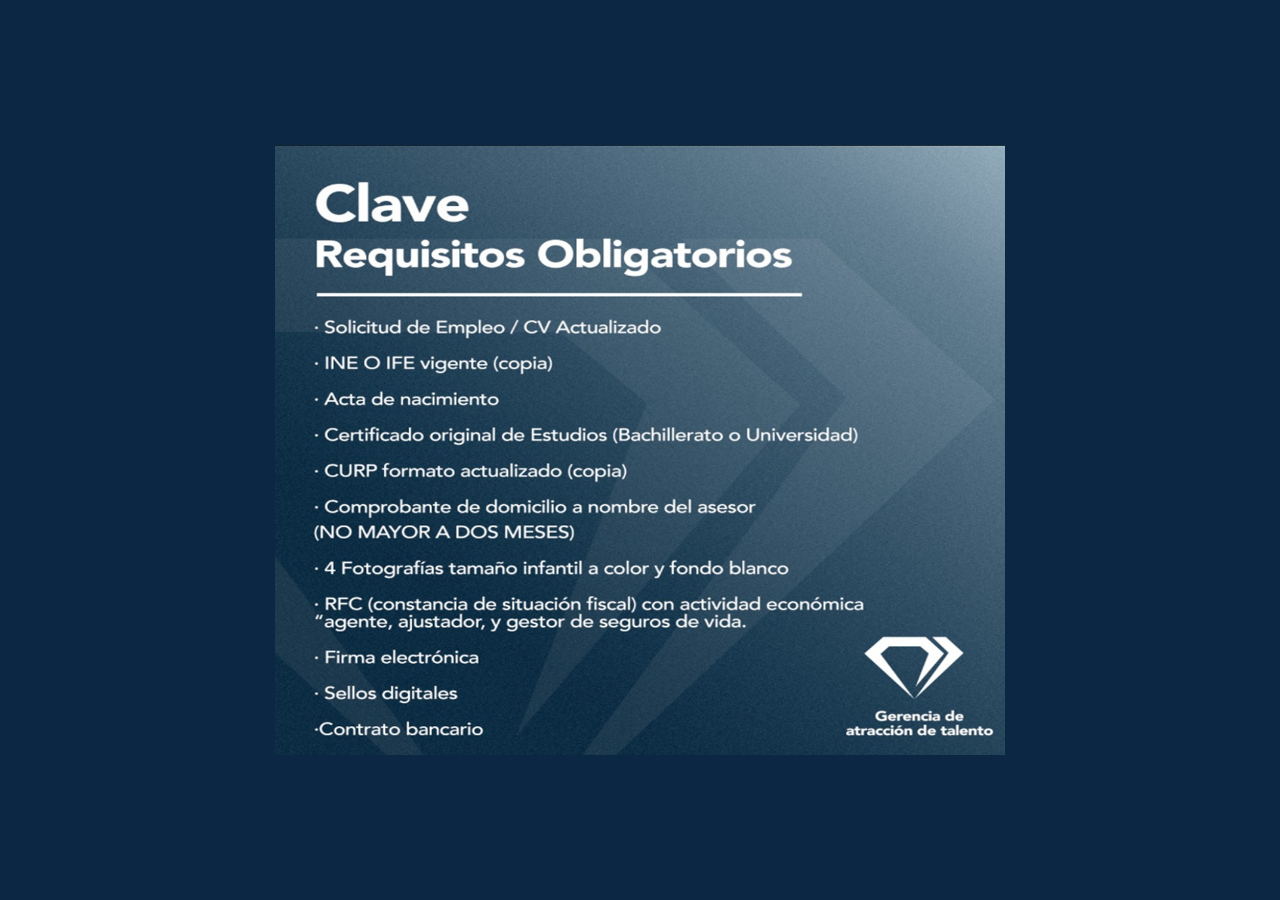
<file: menu2/Documentacion.html>
<!DOCTYPE html>
<html lang="en">
<head>
    <meta charset="UTF-8">
    <meta name="viewport" content="width=device-width, initial-scale=1.0">
    <link rel="stylesheet" href="estilo documentacion.css">
    
    
</head>

</body>
</html>
</file>
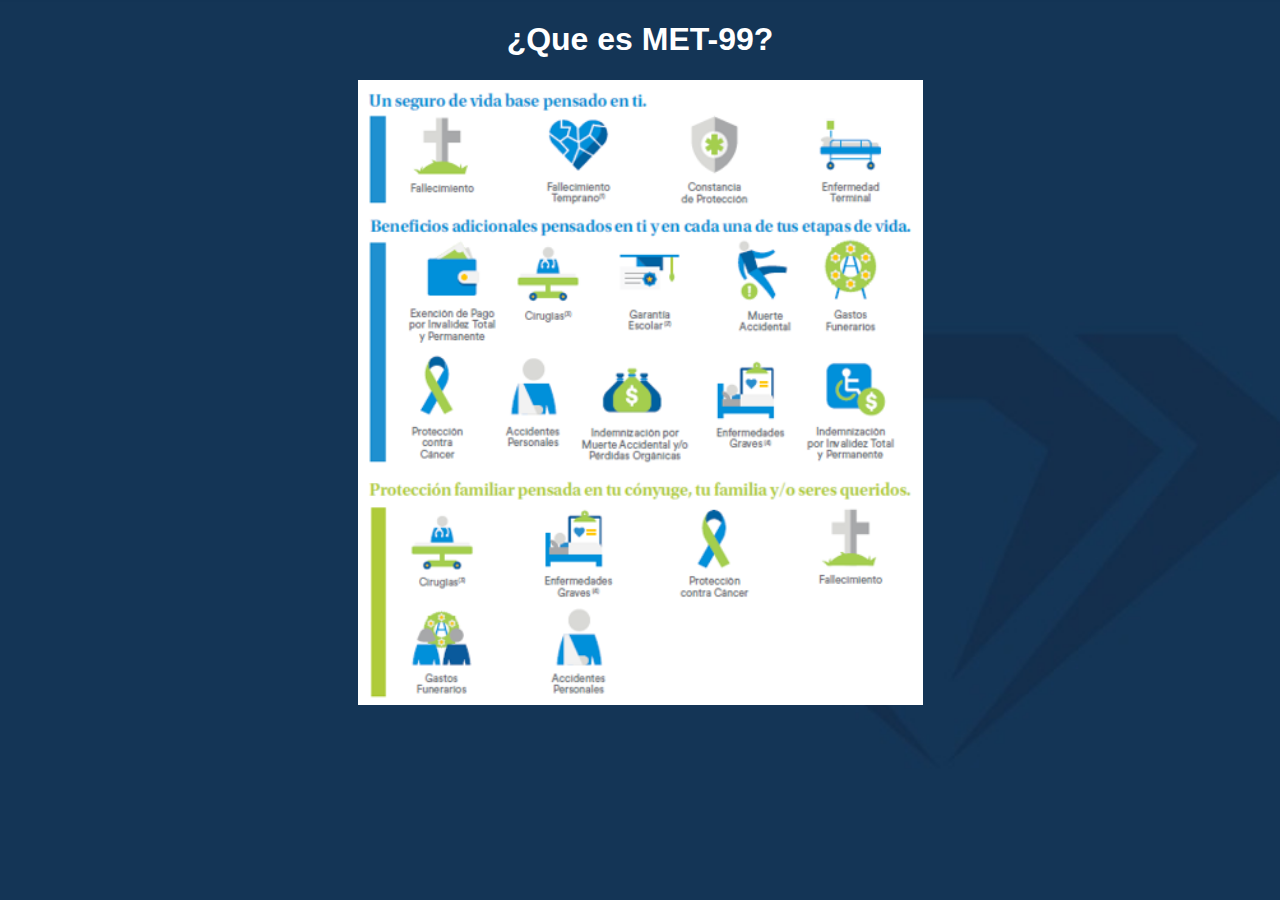
<file: menu2/MET-99.html>
<!DOCTYPE html>
<html lang="en">
<head>
    <meta charset="UTF-8">
    <meta name="viewport" content="width=device-width, initial-scale=1.0">
    <link rel="stylesheet" href="MET.css">
    
    
    <title>MET-99</title>
<style>
    body{
        text-align: center;
    }
</style>

</head>

<body>
    <h1>¿Que es MET-99?</h1>
    <img src="laminamet.png" width="565px" alt="">
   
</body>
</html>
</file>
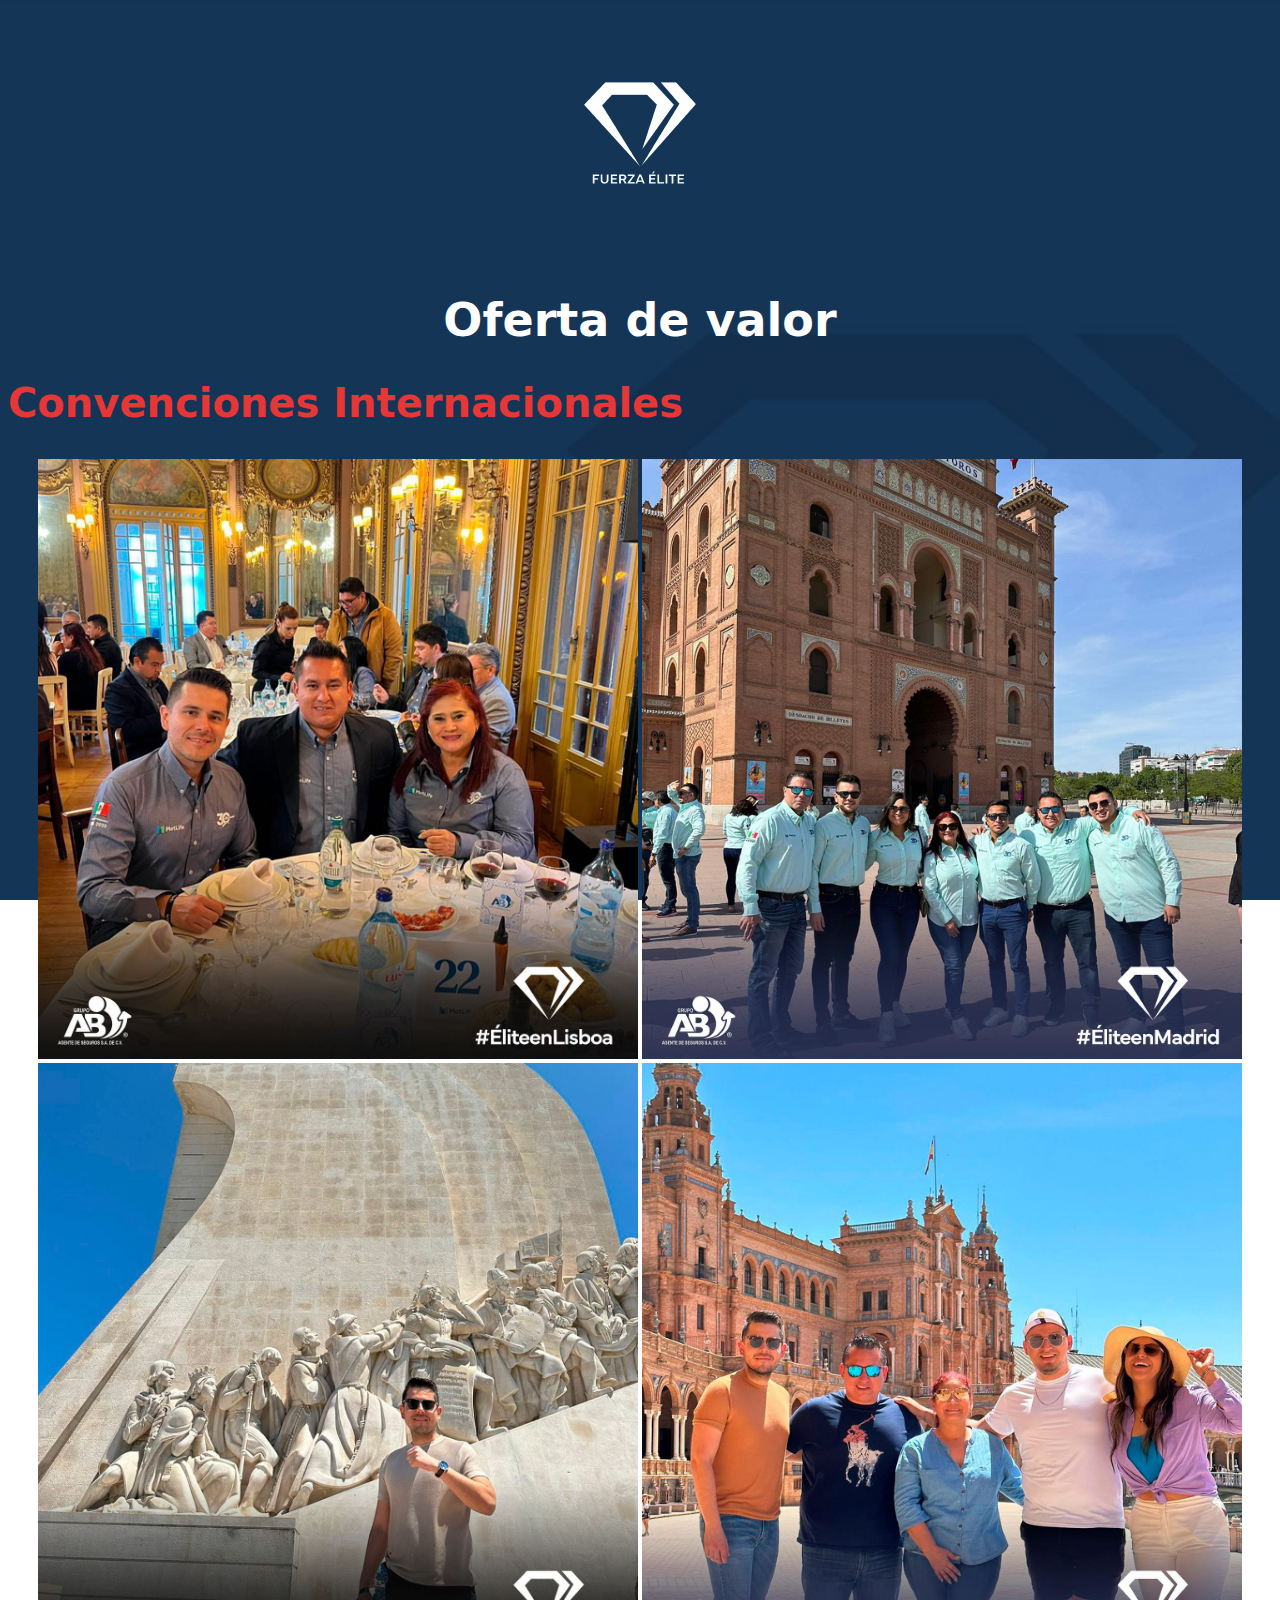
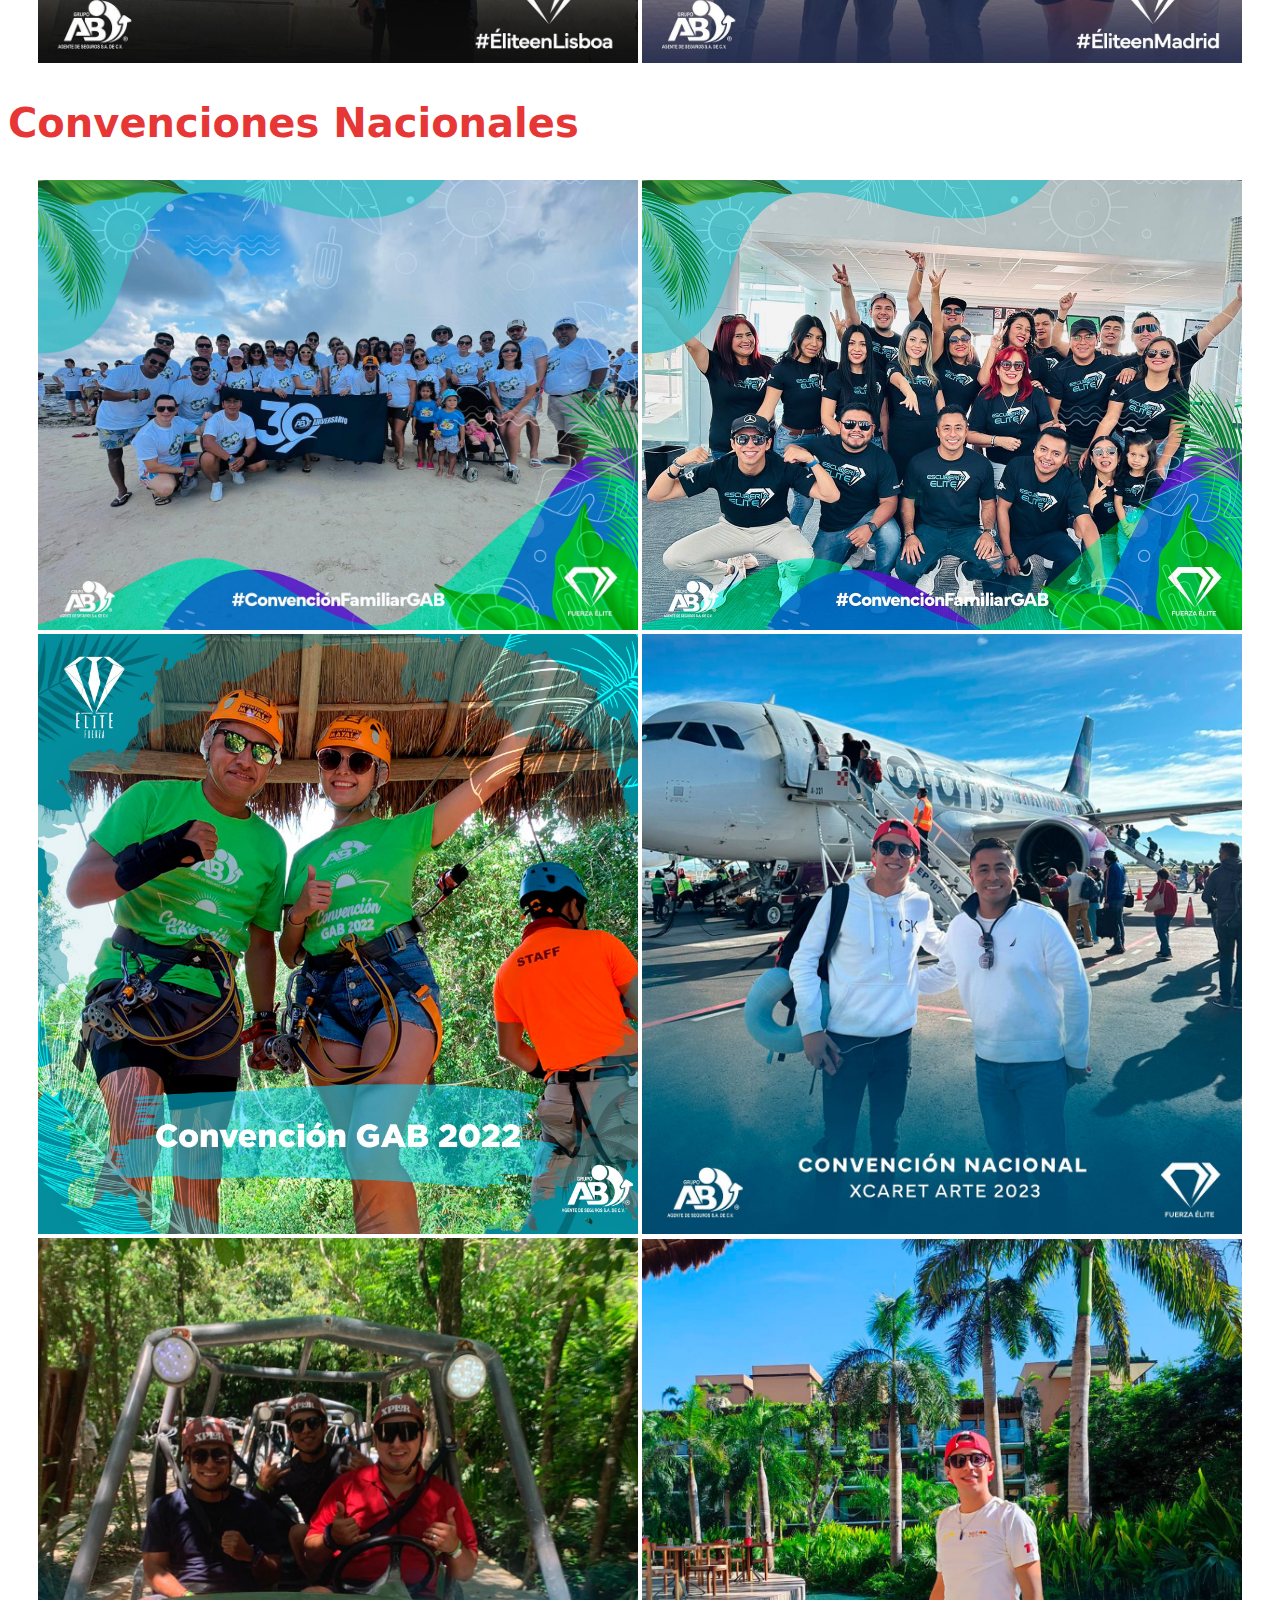
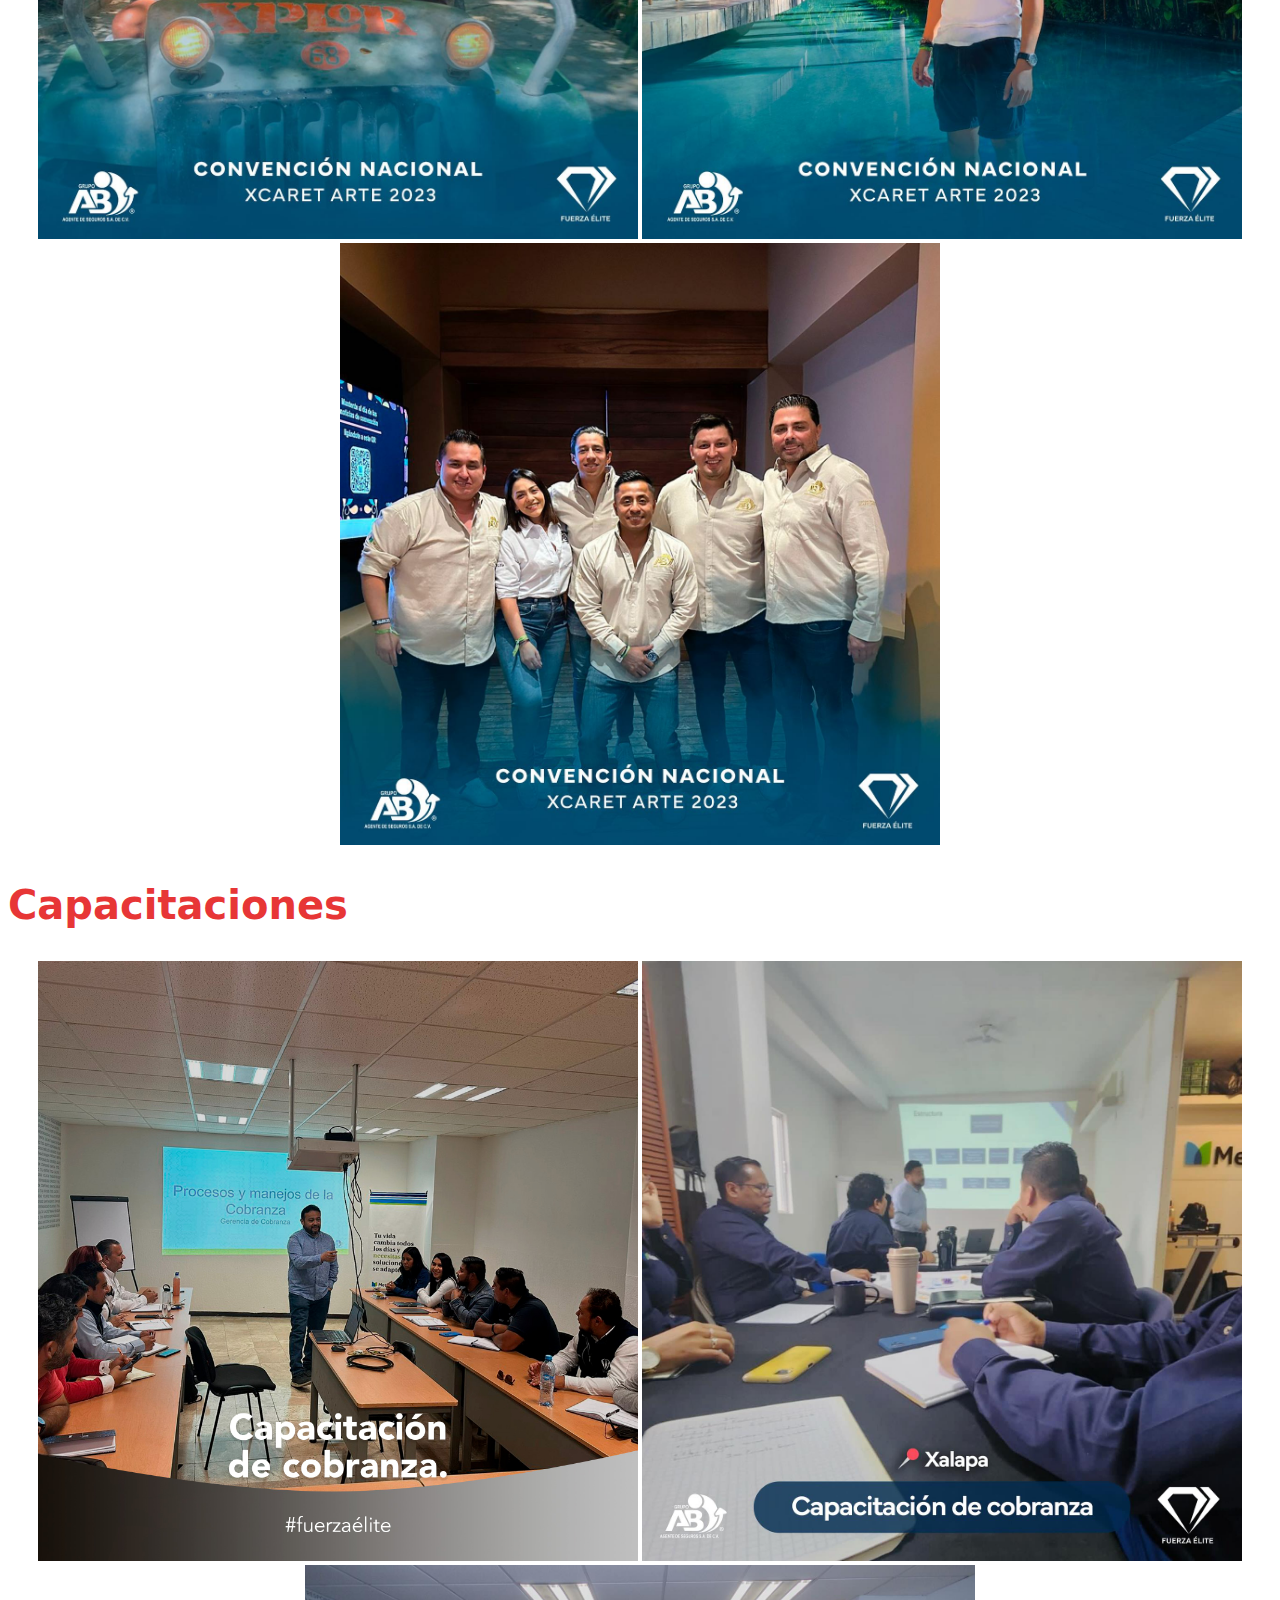
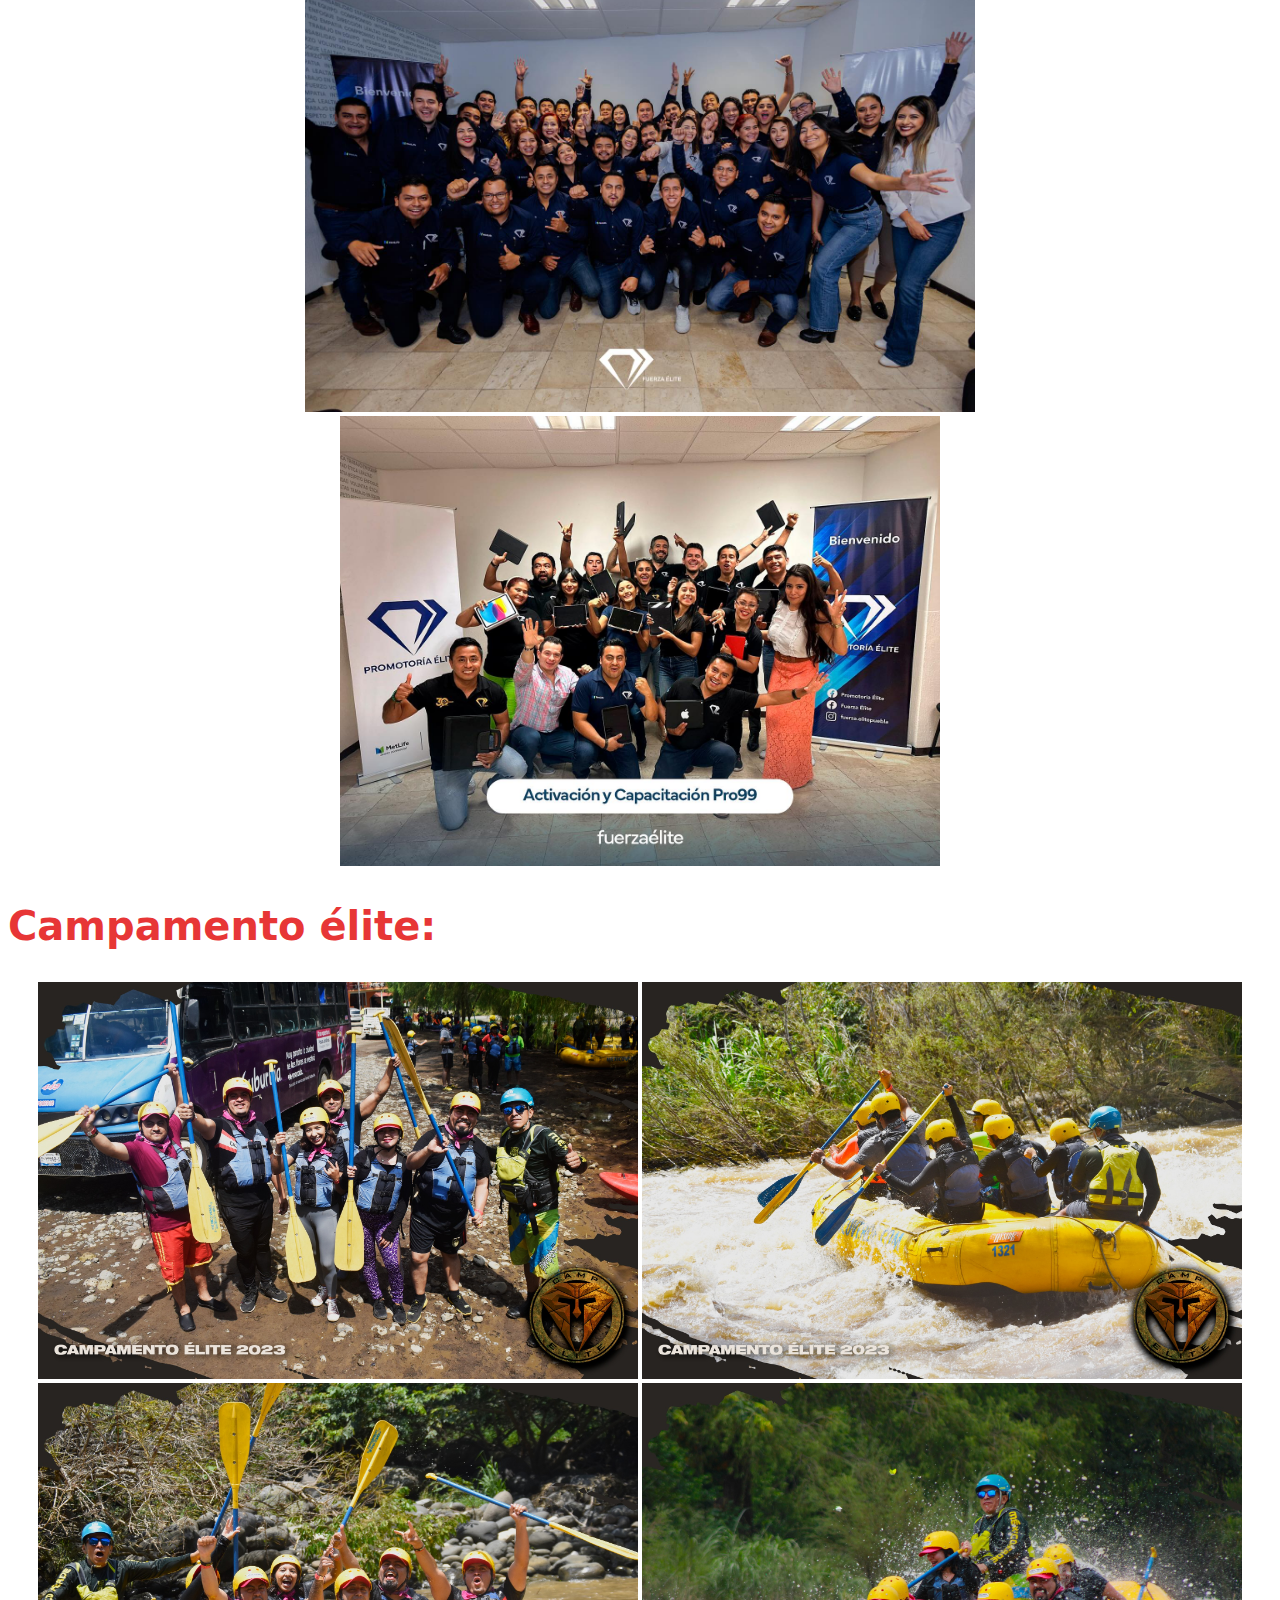
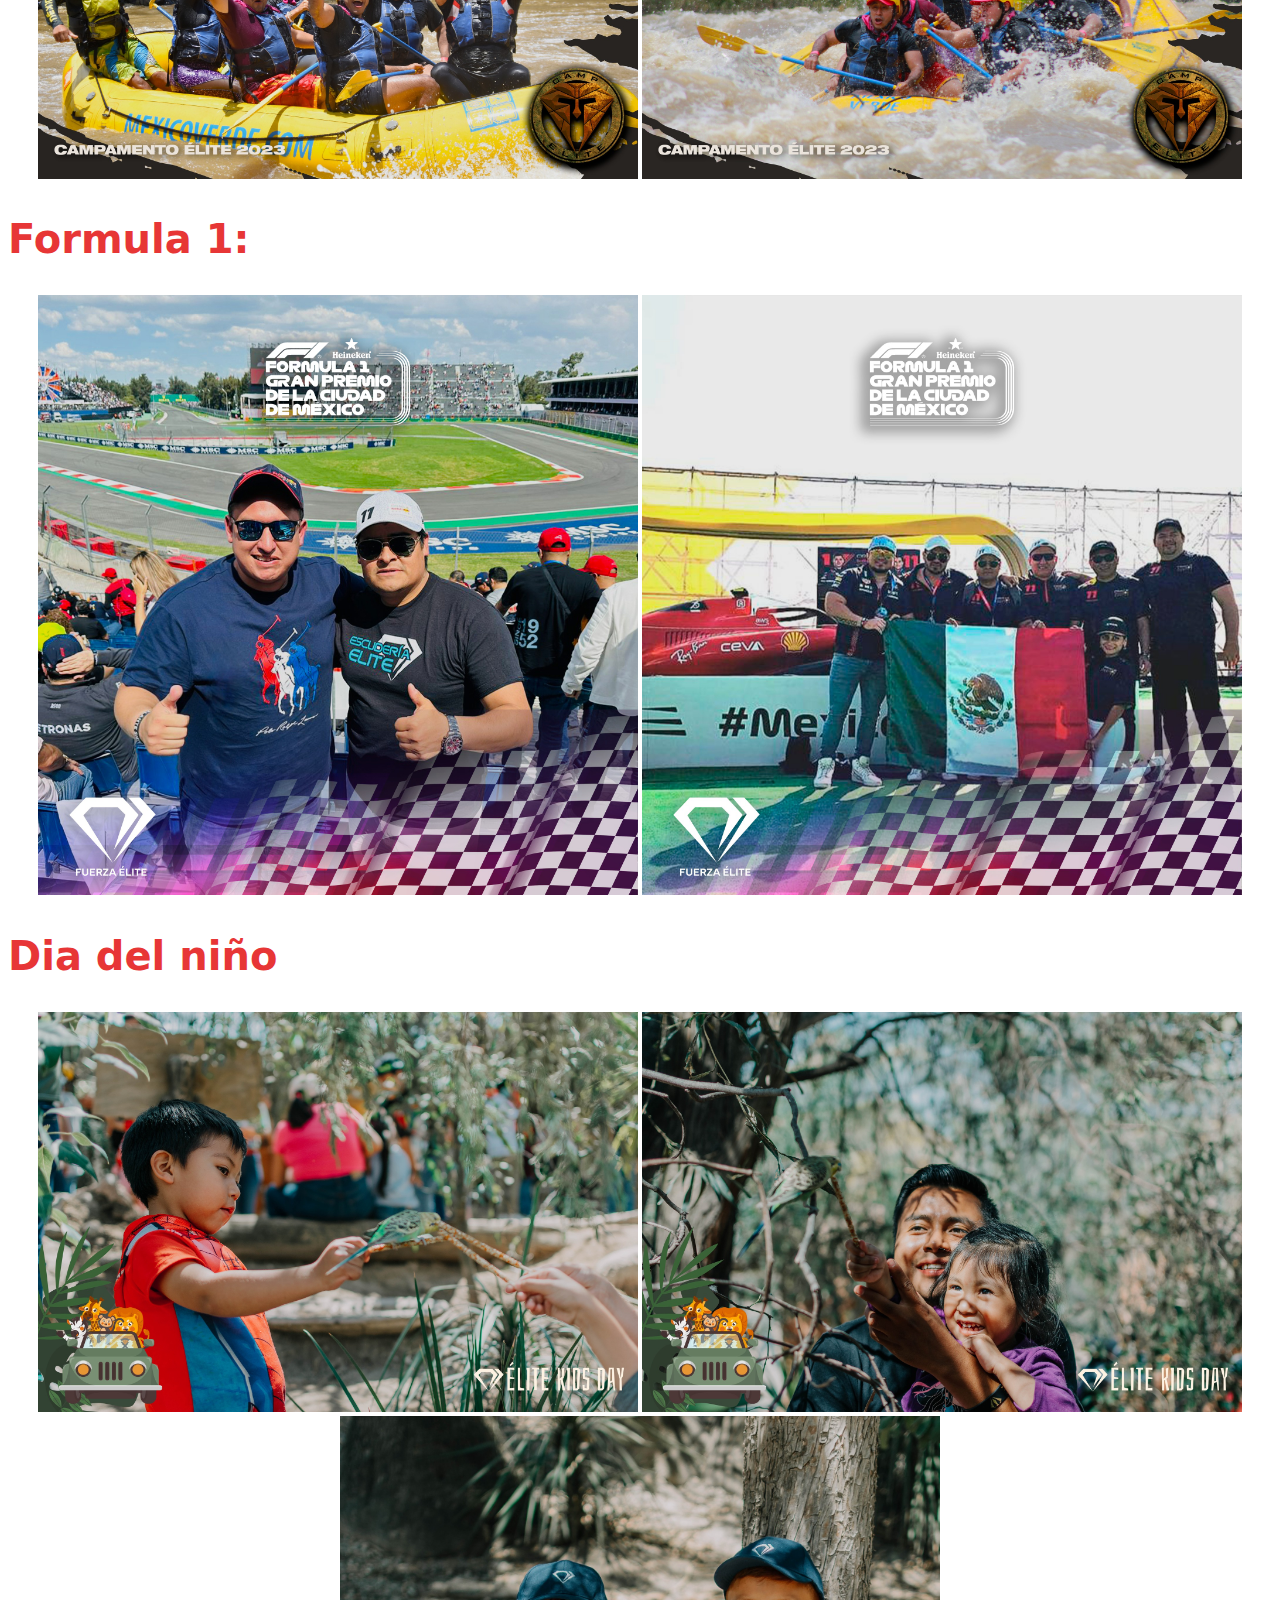
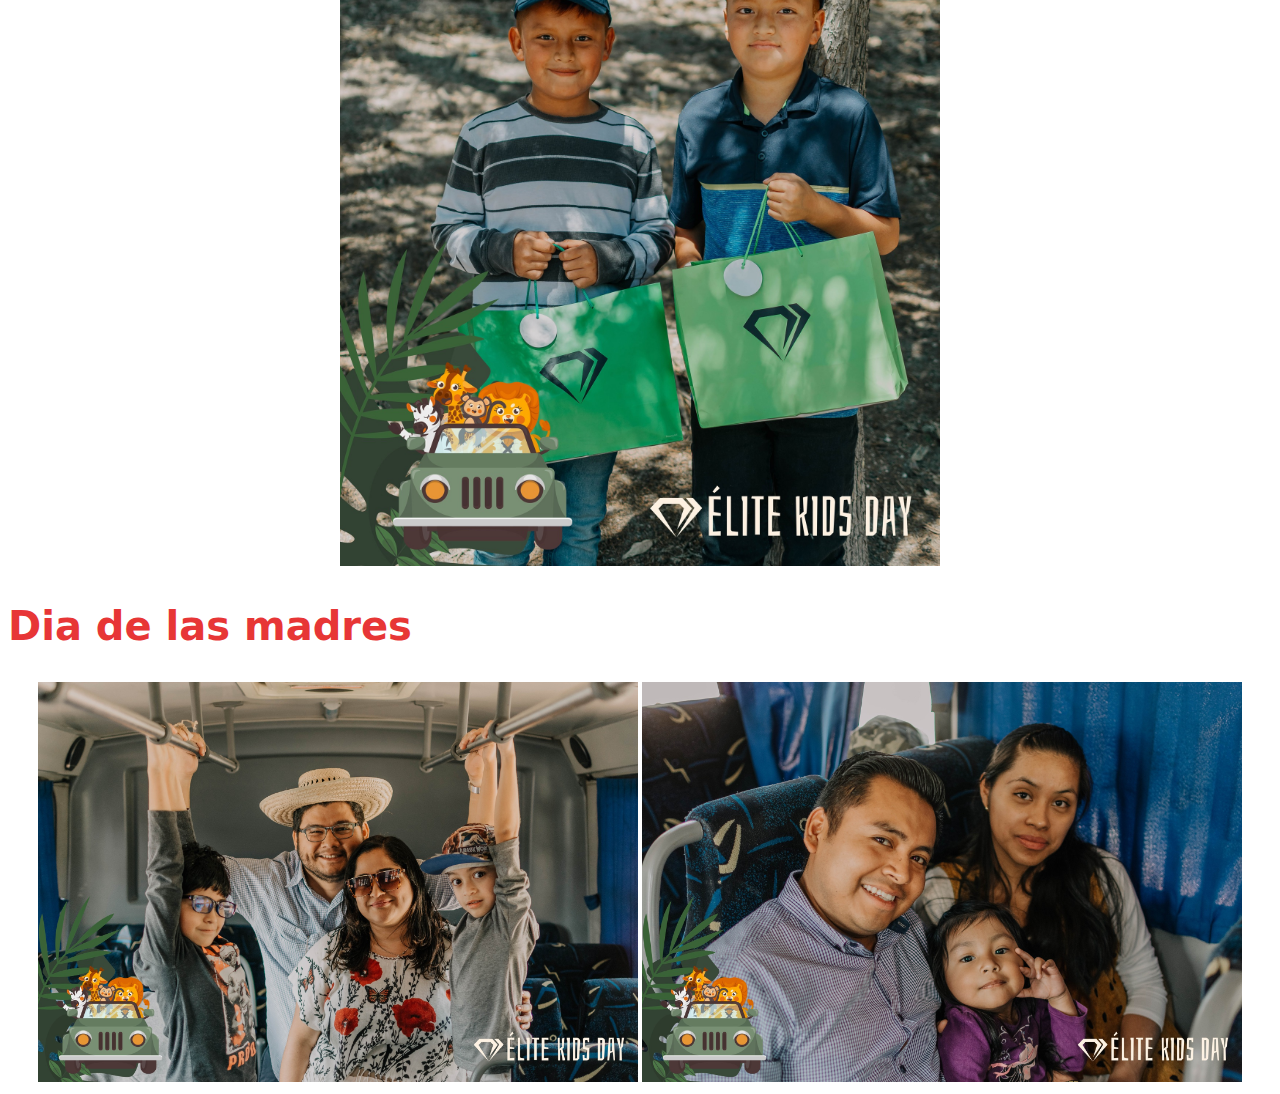
<file: menu2/Oferta de Valor.html>
<!DOCTYPE html>
<html lang="en">
<head>
    <meta charset="UTF-8">
    <meta name="viewport" content="width=device-width, initial-scale=1.0">
    <title>Oferta de Valor</title>
    <link rel="stylesheet" href="Oferta.css">
    
</head>

<style>
    body{
        text-align: center;
    }
</style>
<body>

    <div class="sec-1">
        <img src="341697232_783873692902228_9074840078354184370_n-removebg-preview.png" width="250px" alt="">
      </div>
    

    
    <h1>Oferta de valor  </h1>

<h2>Convenciones Internacionales</h2> 
<img src="internacional 1.jpg" width="600px" alt="">
<img src="internacional 2.jpg" width="600px" alt="">
<img src="internacional 3.jpg" width="600px" alt="">  
<img src="internacional 4.jpg" width="600px" alt=""> 
<h2>Convenciones Nacionales</h2>
<img src="nacional 1.jpg" width="600px" alt="">
<img src="nacional 2.jpg" width="600px" alt="">
<img src="nacional 3.jpg" width="600px" alt="">
<img src="nacional 4.jpg" width="600px" alt="">
<img src="nacional 5.jpg" width="600px" alt="">
<img src="nacional 6.jpg" width="600px" alt="">
<img src="nacional 7.jpg" width="600px" alt="">
<h2>Capacitaciones</h2>
<img src="Capacitacion 1.jpg" width="600px" alt="">
<img src="capacitacion 2.jpg" width="600px" alt="">
<img src="capacitacion 4.jpg" width="670px" alt="">
<img src="capacitacion 5.jpg" width="600px" alt="">
<h2>Campamento élite: </h2>
<img src="cmapamento1.jpg" width="600px" alt="">
<img src="Campamento3.jpg" width="600px" alt="">
<img src="camp.jpg" width="600px" alt="">
<img src="camp2.jpg" width="600px" alt="">
<h2>Formula 1:</h2>
<img src="Formula1.jpg" width="600px" alt="">
<img src="Formula2.jpg" width="600px" alt="">
<h2>Dia del niño </h2>
<img src="Dia del niño1.jpg" width="600px" alt="">
<img src="Dia del niño2.jpg" width="600px" alt="">
<img src="Dia del niño3.jpg" width="600px" alt="">
<h2>Dia de las madres</h2>
<img src="dia de las madres.jpg" width="600px" alt="">
<img src="dia de las madres2.jpg" width="600px" alt="">

</body>
</html>
</file>
<file: menu2/estilo documentacion.css>
body {
    background-image: url("clave\ y\ requisitos.jpeg");
    background-size: 57%;
    background-repeat: no-repeat;
    background-position: center;
    background-attachment: fixed;
    background-color: rgb(12, 39, 67);
    
}
</file>
<file: menu2/MET.css>
body {
    background-image: url("fondo\ promotoria.jpeg");
    background-size: cover;
    background-repeat: no-repeat;
    background-position: center;
    background-attachment: fixed;
    
}
h1{
    font-family: Arial, Helvetica, sans-serif;
    color:rgb(255, 255, 255);
    font-style: initial;
    background-size: 65%;
    background-position: center;
    background-attachment: fixed;
    
}
</file>
<file: menu2/Oferta.css>
body {
    background-image: url("fondo\ promotoria.jpeg");
    background-size: cover;
    background-repeat: no-repeat;
    background-position: center;
    background-attachment: fixed;
    
}

h1{
    font-family:system-ui, -apple-system, BlinkMacSystemFont, 'Segoe UI', Roboto, Oxygen, Ubuntu, Cantarell, 'Open Sans', 'Helvetica Neue', sans-serif;
    color: white;
    font-size: 46px;
    
}

h2{
    text-align: left;
    font-family: system-ui, -apple-system, BlinkMacSystemFont, 'Segoe UI', Roboto, Oxygen, Ubuntu, Cantarell, 'Open Sans', 'Helvetica Neue', sans-serif;
    color: rgb(231, 54, 54);
    
    font-size: 40px;

}
h3{
    text-align: center;
    font-family:Arial, Helvetica, sans-serif;
    color: rgb(255, 255, 255);
    font-size: 45px;
}
h4{
    text-align: center;
    font-family: Arial, Helvetica, sans-serif;
    color: rgb(255, 255, 255);
    font-size: 47px;
}
</file>
